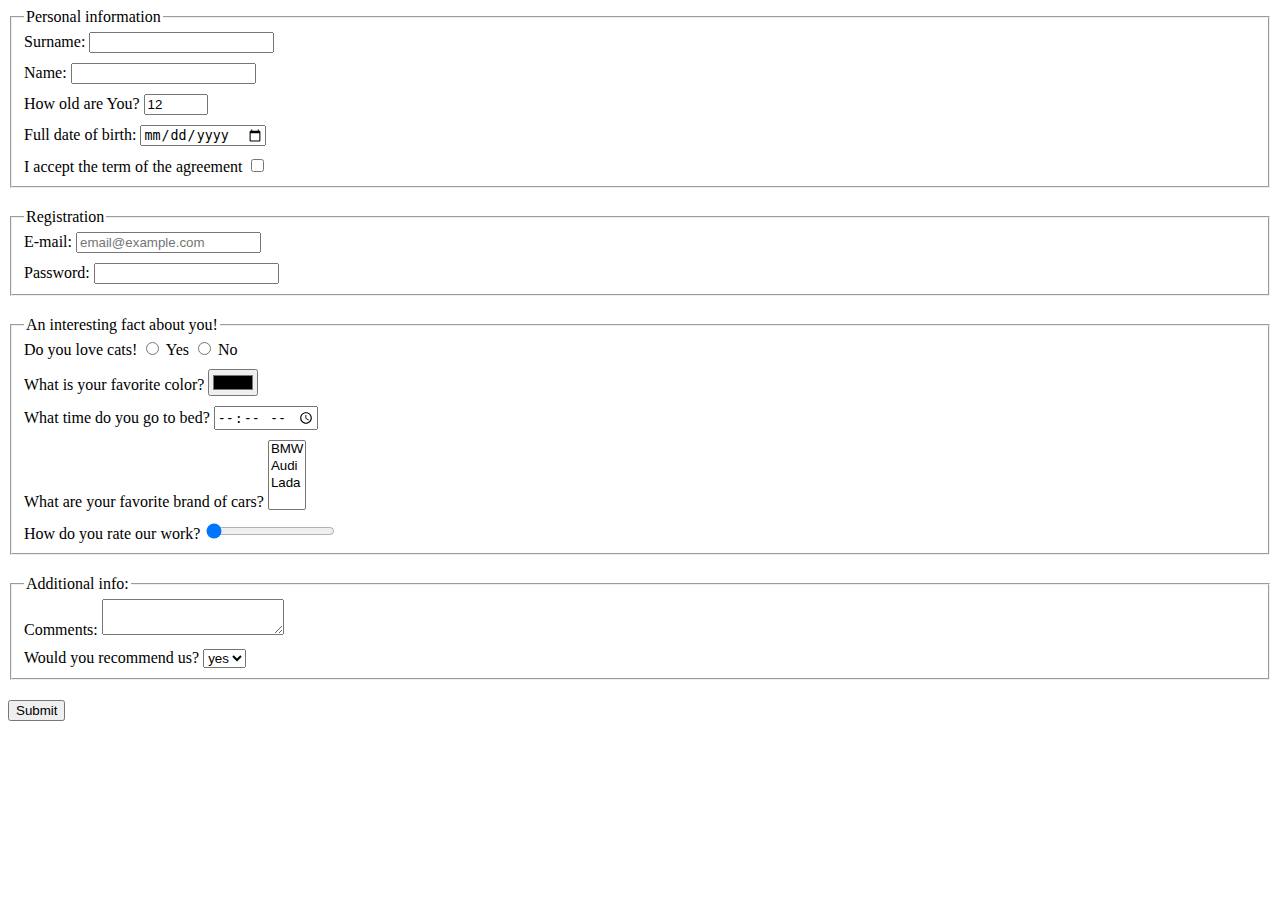
<file: index.html>
<!doctype html><html lang="en"><head><meta charset="UTF-8"><meta name="viewport" content="width=device-width, user-scalable=no, initial-scale=1.0, maximum-scale=1.0, minimum-scale=1.0"><meta http-equiv="X-UA-Compatible" content="ie=edge"><title>HTML Form</title><link rel="stylesheet" href="style.d7f6be07.css"></head><body> <form action="https://mate-academy-form-lesson.herokuapp.com/create-application" method="post"> <fieldset class="form-group"> <legend>Personal information</legend> <label class="form-field"> Surname: <input type="text" name="surname" autocomplete="off"> </label> <label class="form-field"> Name: <input type="text" name="name" autocomplete="off"> </label> <label class="form-field"> How old are You? <input type="number" name="age" min="1" max="100" value="12"> </label> <label class="form-field"> Full date of birth: <input type="date" name="dateOfBirth"> </label> <label class="form-field"> I accept the term of the agreement <input type="checkbox" name="acceptAgreement" required> </label> </fieldset> <fieldset class="form-group"> <legend>Registration</legend> <label class="form-field"> E-mail: <input type="email" name="email" placeholder="email@example.com"> </label> <label class="form-field"> Password: <input type="password" name="password" minlength="8" maxlength="32"> </label> </fieldset> <fieldset class="form-group"> <legend>An interesting fact about you!</legend> <div class="form-field"> Do you love cats! <label> <input type="radio" name="cats" value="yes"> Yes </label> <label> <input type="radio" name="cats" value="no"> No </label> </div> <label class="form-field"> What is your favorite color? <input type="color" name="favoriteColor"> </label> <label class="form-field"> What time do you go to bed? <input type="time" name="bedtime"> </label> <label class="form-field"> What are your favorite brand of cars? <select name="favoriteCar" multiple> <option value="BMW">BMW</option> <option value="Audi">Audi</option> <option value="Lada">Lada</option> </select> </label> <label class="form-field"> How do you rate our work? <input type="range" name="rateOfWork" value="0" min="0" max="100"> </label> </fieldset> <fieldset class="form-group"> <legend>Additional info:</legend> <label class="form-field"> Comments: <textarea name="comments"></textarea> </label> <label class="form-field"> Would you recommend us? <select name="recommend"> <option value="yes">yes</option> <option value="no">no</option> </select> </label> </fieldset> <button type="submit">Submit</button> </form> <script type="text/javascript" src="main.e97352c4.js"></script> </body></html>
</file>
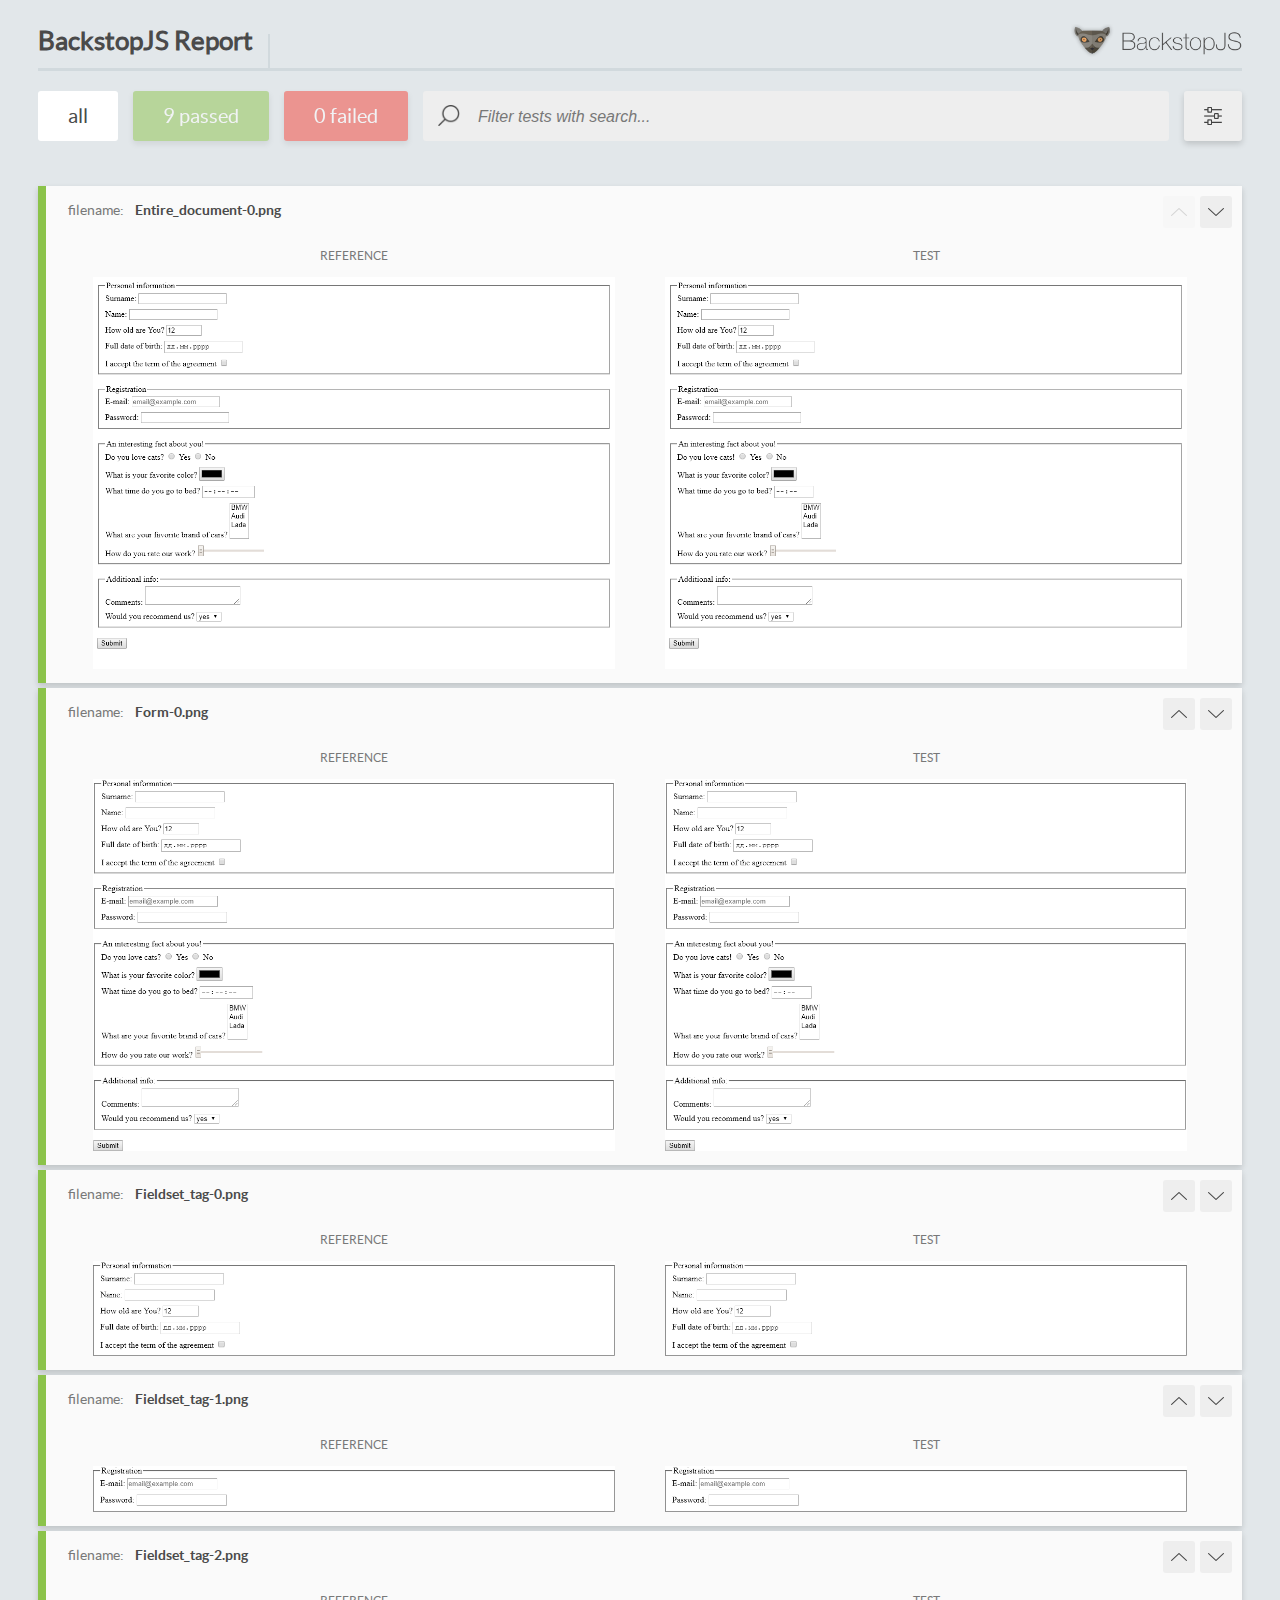
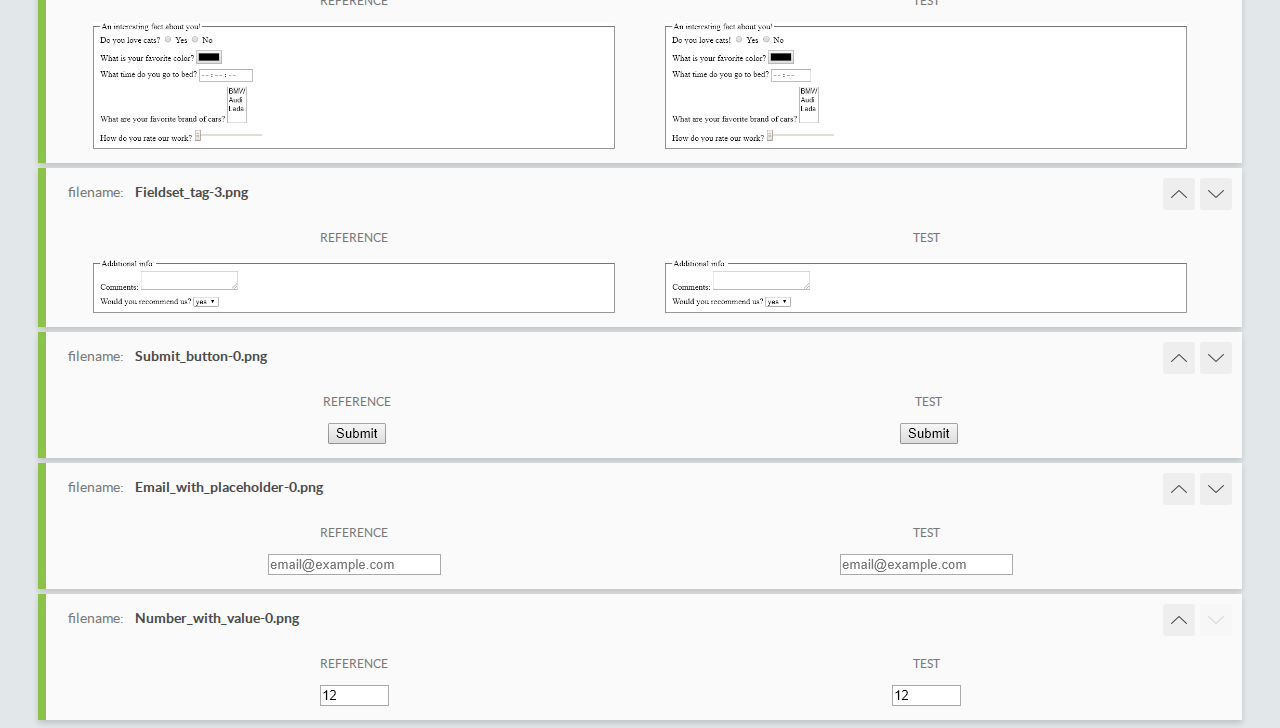
<file: report/html_report/index.html>
<!DOCTYPE html>
<html>
  <head>
    <meta charset="utf-8">
    <title>BackstopJS Report</title>

    <style>
      @font-face {
          font-family: 'latoregular';
          src: url('./assets/fonts/lato-regular-webfont.woff2') format('woff2'),
              url('./assets/fonts/lato-regular-webfont.woff') format('woff');
          font-weight: 400;
          font-style: normal;
      }
      @font-face {
          font-family: 'latobold';
          src: url('./assets/fonts/lato-bold-webfont.woff2') format('woff2'),
              url('./assets/fonts/lato-bold-webfont.woff') format('woff');
          font-weight: 700;
          font-style: normal;
      }

      .ReactModal__Body--open {
          overflow: hidden;
      }
      .ReactModal__Body--open .header {
        display: none;
      }

    </style>
  </head>
  <body style="background-color: #E2E7EA">
    <div id="root">

    </div>
    <script type="text/javascript">
      function report (report) { // eslint-disable-line no-unused-vars
        window.tests = report;
      }
    </script>
    <script type="text/javascript" src="config.js"></script>
    <script type="text/javascript" src="index_bundle.js"></script>
  </body>
</html>
</file>
<file: style.d7f6be07.css>
.form-group{margin-bottom:20px}.form-field{display:block;margin-bottom:10px}.form-field:last-child{margin-bottom:0}
/*# sourceMappingURL=style.d7f6be07.css.map */
</file>
